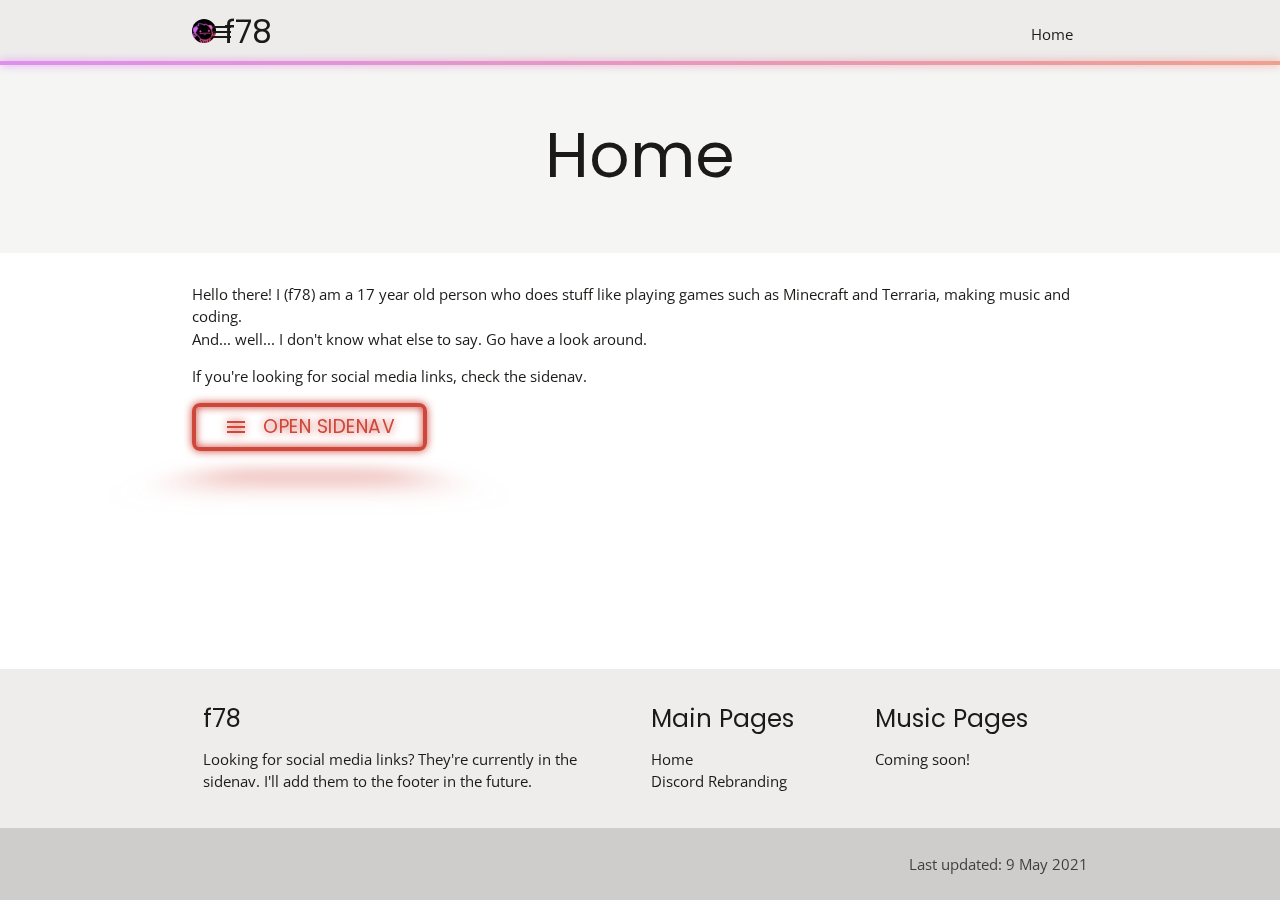
<file: index.html>
<!DOCTYPE html>
<html lang="en">
  <head>
    <meta charset="UTF-8" />
    <meta name="viewport" content="width=device-width, initial-scale=1.0" />

    <!-- Page Information -->
    <link rel="shortcut icon" href="/assets/img/favicon.png" />
    <meta name="description" content="The home page of f78's website." />
    <meta name="author" content="f78" />
    <meta name="keywords" content="f78" />
    <title>Home | f78</title>

    <meta property="og:type" content="website" />
    <meta property="og:site_name" content="f78" />
    <meta property="og:title" content="Home" />
    <meta property="og:image" content="/assets/img/favicon.png" />
    <meta name="theme-color" content="#F1EDE5" />

    <!-- Fonts -->
    <link
      rel="stylesheet"
      href="https://fonts.googleapis.com/icon?family=Material+Icons"
    />
    <link
      rel="stylesheet"
      href="https://cdnjs.cloudflare.com/ajax/libs/font-awesome/5.15.1/css/all.min.css"
    />
    <link
      href="https://fonts.googleapis.com/css2?family=Poppins:wght@600&family=Open+Sans:ital,wght@0,400;0,700;1,400;1,700&display=swap"
      rel="stylesheet"
    />

    <!-- Styling -->
    <link
      rel="stylesheet"
      href="https://cdnjs.cloudflare.com/ajax/libs/materialize/1.0.0/css/materialize.min.css"
    />
    <link rel="stylesheet" href="/assets/css/style.css" />

    <!-- Themes -->
    <link rel="stylesheet" href="/assets/css/themes/neon-auto.css" disabled />
    <link rel="stylesheet" href="/assets/css/themes/neon-dark.css" disabled />
    <link rel="stylesheet" href="/assets/css/themes/neon-light.css" disabled />
    <link rel="stylesheet" href="/assets/css/themes/fancy-dark.css" disabled />

    <link rel="stylesheet" href="/assets/css/themes/neon-auto.css" id="theme-custom" disabled />

    <!-- JavaScript -->
    <script defer src="https://code.jquery.com/jquery-3.5.1.min.js"></script>
    <script
      defer
      src="https://cdnjs.cloudflare.com/ajax/libs/materialize/1.0.0/js/materialize.min.js"
    ></script>
    <script defer src="/assets/js/main.js"></script>
  </head>

  <body>
    <!-- Navigation bar and related - I know this formatting is kind of a mess, I'm working on it -->
    <div class="navbar-fixed">
      <nav>
        <div class="nav-wrapper container">
          <a href="/" class="brand-logo"
            ><img src="/assets/img/favicon.png" alt="f78" class="circle" />
            f78</a
          >
          <ul class="right hide-on-med-and-down">
            <li><a href="/" class="waves-effect">Home</a></li>
          </ul>

          <a
            class="sidenav-trigger show-on-large waves-effect"
            href="javascript:void(0)"
            data-target="sidenav"
          >
            <i class="material-icons">menu</i>
          </a>
        </div>
      </nav>
    </div>
    <ul id="sidenav" class="sidenav">
      <li><a class="subheader">Main Pages</a></li>
      <li><a href="/" class="waves-effect">Home</a></li>
      <li>
        <a href="/dc-rebrand.html" class="waves-effect">Discord Rebranding</a>
      </li>
      <li><a class="subheader">Music pages coming soon!</a></li>
      <li><a class="subheader">External Links</a></li>
      <li>
        <a href="/go/discord.html" target="_blank" class="waves-effect"
          ><i class="fab fa-discord"></i>Discord</a
        >
      </li>
      <li>
        <a href="https://twitter.com/f78ok" target="_blank" class="waves-effect"
          ><i class="fab fa-twitter"></i>Twitter</a
        >
      </li>
      <li>
        <a
          href="https://www.youtube.com/channel/UCxZrQ03A4PA6Zw3egbAOgww"
          target="_blank"
          class="waves-effect"
          ><i class="fab fa-youtube"></i>YouTube (main)</a
        >
      </li>
      <li>
        <a
          href="https://www.youtube.com/channel/UCHJb5Aqhvs0sDs1Hy1C308Q"
          target="_blank"
          class="waves-effect"
          ><i class="fab fa-youtube"></i>YouTube (music)</a
        >
      </li>
      <li>
        <a href="https://twitch.tv/f78live" target="_blank" class="waves-effect"
          ><i class="fab fa-twitch"></i>Twitch</a
        >
      </li>
      <li>
        <a
          href="https://soundcloud.com/f78music"
          target="_blank"
          class="waves-effect"
          ><i class="fab fa-soundcloud"></i>SoundCloud</a
        >
      </li>
      <li>
        <a
          href="https://streamlabs.com/f78live/v2"
          target="_blank"
          class="waves-effect"
          ><i class="fas fa-trophy"></i>Streamlabs</a
        >
      </li>
      <li>
        <a href="https://github.com/f78ok" target="_blank" class="waves-effect"
          ><i class="fab fa-github"></i>GitHub</a
        >
      </li>
      <li>
        <a href="https://glitch.com/@f78" target="_blank" class="waves-effect"
          ><i class="fas fa-fish"></i>Glitch</a
        >
      </li>
      <li>
        <a
          href="https://drive.google.com/drive/folders/1C02PNQPptd95GZvBD4FlmkgvNLmOij6L?usp=sharing"
          target="_blank"
          class="waves-effect"
          ><i class="fab fa-google-drive"></i>Google Drive</a
        >
      </li>
      <li><a class="subheader">Preferences</a></li>
      <li>
        <a class="waves-effect -pref-appearance sidenav-close"
          ><i class="material-icons">settings_brightness</i>Appearance</a
        >
      </li>
    </ul>
    <div id="-pref-appearance" class="modal bottom-sheet">
      <div class="modal-content">
        <h4>Appearance Preferences</h4>
        <p>Change preferences regarding this website&apos;s appearance here.</p>
        <table>
          <tbody>
            <tr>
              <td>
                <p>Theme</p>
              </td>
              <td>
                <select id="-pref-appearance-theme">
                  <option value="neon-auto">Neon Auto (default)</option>
                  <option value="neon-dark">Neon Dark</option>
                  <option value="neon-light">Neon Light</option>
                  <option value="fancy-dark">Fancy Dark</option>
                  <option value="custom">Custom</option>
                </select>
              </td>
            </tr>
            <tr id="-pref-appearance-custom">
              <td>
                <p>Custom theme URL</p>
              </td>
              <td><input type="url" id="-pref-appearance-url" /></td>
            </tr>
            <tr>
              <td>
                <p id="-pref-appearance-reset-message">
                  Reset appearance preferences
                </p>
              </td>
              <td>
                <button
                  class="btn orange darken-1 waves-effect"
                  id="-pref-appearance-reset"
                >
                  Reset
                </button>
              </td>
            </tr>
          </tbody>
        </table>
      </div>
      <div class="modal-footer">
        <a href="javascript:void(0)" class="modal-close waves-effect btn red"
          >Close</a
        >
      </div>
    </div>

    <!-- Content -->
    <header class="section">
      <h1 class="center">Home</h1>
      <br />
    </header>

    <main>
      <section class="section">
        <article class="container">
          <p>
            Hello there! I (f78) am a 17 year old person who does stuff like
            playing games such as Minecraft and Terraria, making music and
            coding.<br />
            And... well... I don't know what else to say. Go have a look around.
          </p>
          <p>If you're looking for social media links, check the sidenav.</p>
          <a
            href="javascript:void(0)"
            class="sidenav-trigger btn-large"
            data-target="sidenav"
            title="This button mostly exists for testing purposes."
            ><i class="material-icons left">menu</i>Open Sidenav</a
          >
        </article>
      </section>
    </main>

    <footer class="page-footer">
      <div class="container">
        <div class="row">
          <div class="col l6 s12">
            <h5>f78</h5>
            <p>
              Looking for social media links? They're currently in the sidenav.
              I'll add them to the footer in the future.
            </p>
          </div>
          <div class="col l3 s12">
            <h5>Main Pages</h5>
            <ul>
              <li><a href="/">Home</a></li>
              <li><a href="/dc-rebrand.html">Discord Rebranding</a></li>
            </ul>
          </div>
          <div class="col l3 s12">
            <h5>Music Pages</h5>
            <ul>
              <li><a href="javascript:void(0)">Coming soon!</a></li>
            </ul>
          </div>
        </div>
      </div>
      <div class="footer-copyright">
        <div class="container">
          <p class="right">Last updated: 9 May 2021</p>
        </div>
      </div>
    </footer>
  </body>
</html>
</file>
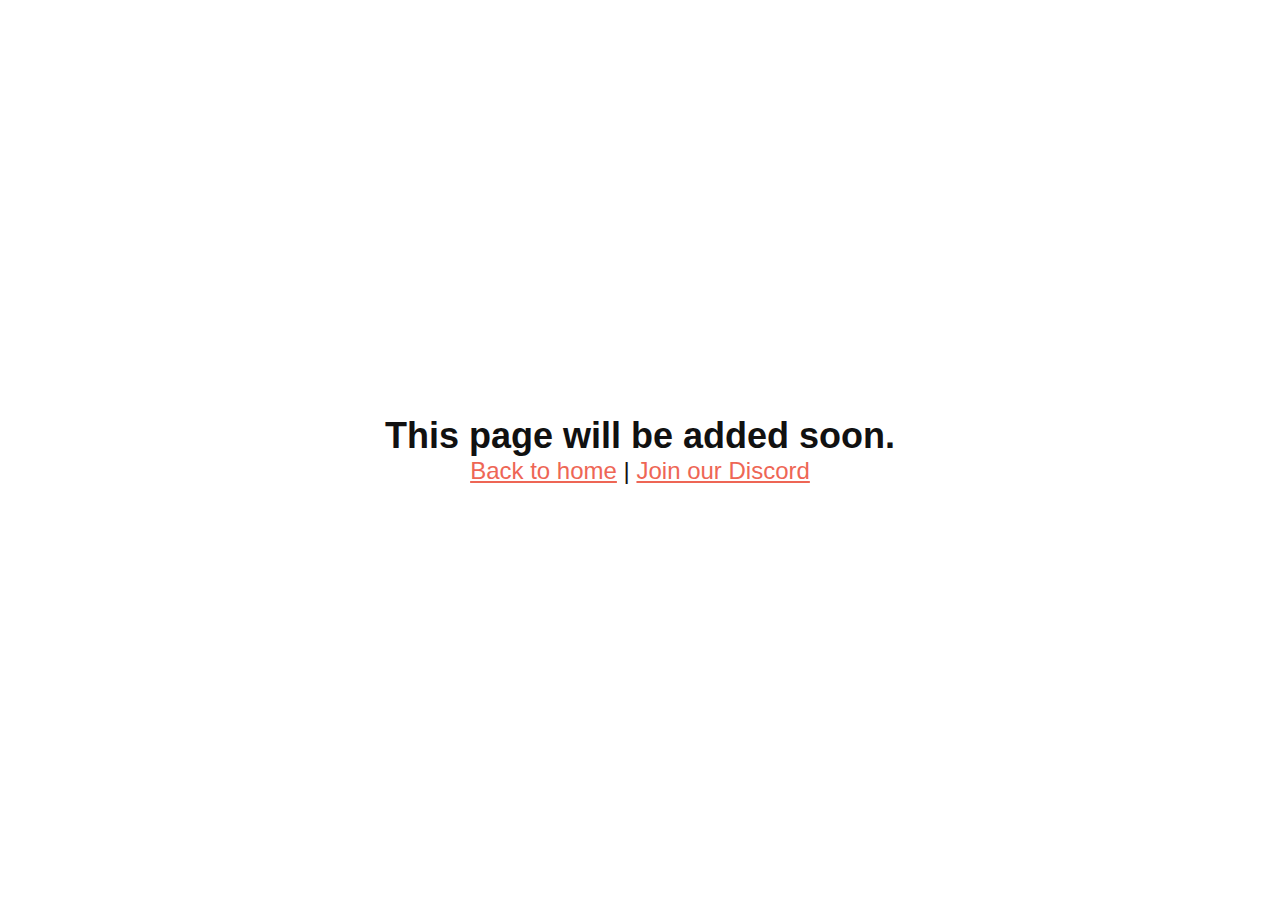
<file: dc-rebrand.html>
<!DOCTYPE html>
<html lang="en">
  <head>
    <meta charset="UTF-8" />
    <meta http-equiv="X-UA-Compatible" content="IE=edge" />
    <meta name="viewport" content="width=device-width, initial-scale=1.0" />
    <title>WIP</title>
    <link rel="stylesheet" href="/assets/css/minimal.css" />
  </head>
  <body>
    <h2>This page will be added soon.</h2>
    <p>
      <a href="/">Back to home</a> |
      <a href="/go/discord.html">Join our Discord</a>
    </p>
  </body>
</html>
</file>
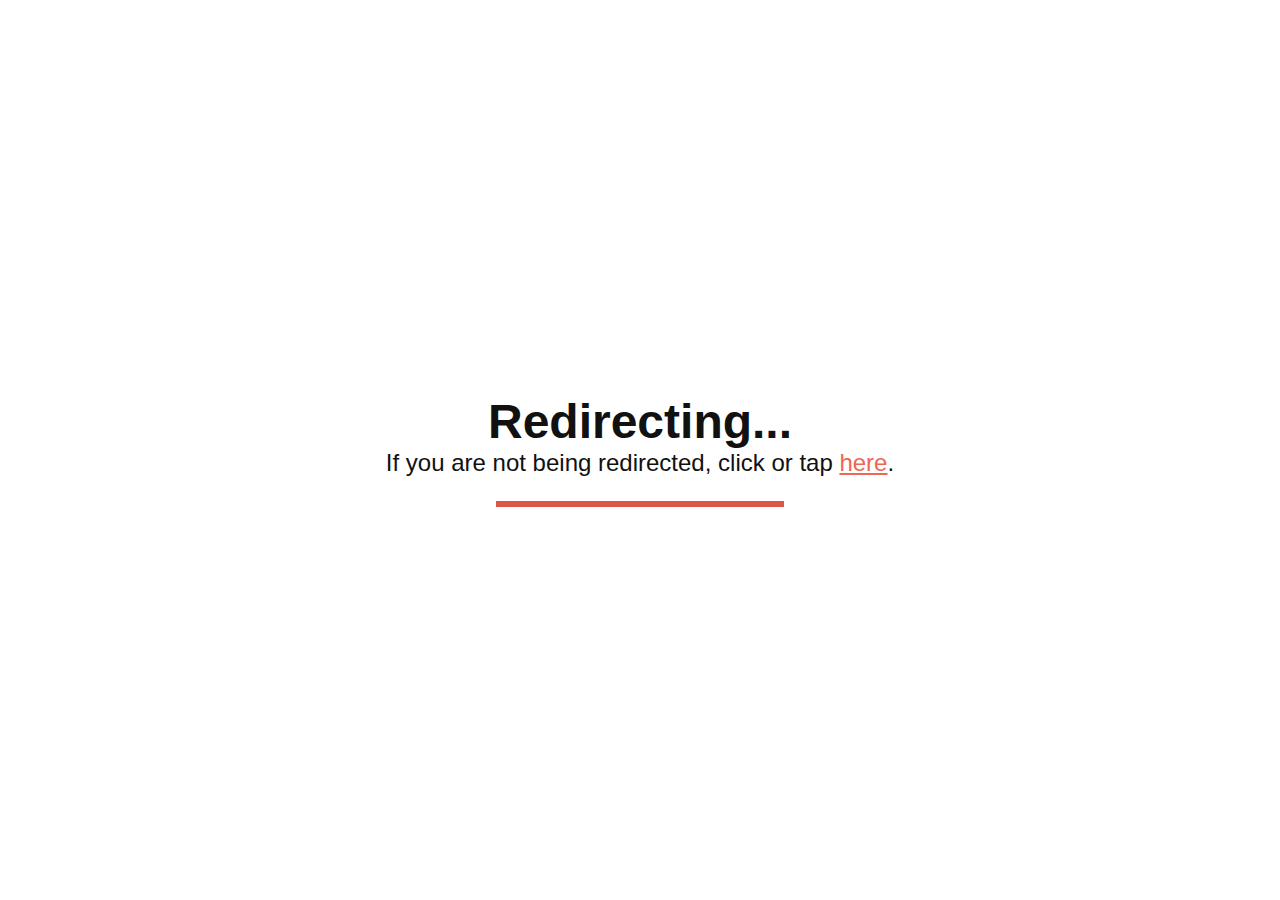
<file: go/cloud.html>
<!DOCTYPE html>
<html lang="en">
  <head>
    <meta charset="UTF-8" />
    <meta name="viewport" content="width=device-width, initial-scale=1.0" />

    <!-- Page Information -->
    <link rel="shortcut icon" href="/assets/img/favicon.png" />
    <meta name="description" content="Grab some files here." />
    <meta name="author" content="f78" />
    <meta name="keywords" content="f78" />
    <title>f78's Cloud</title>

    <meta property="og:type" content="website" />
    <meta property="og:site_name" content="f78" />
    <meta property="og:title" content="f78's Cloud" />
    <meta property="og:image" content="/assets/img/favicon.png" />
    <meta name="theme-color" content="#ce473b" />

    <!-- Styling -->
    <link rel="stylesheet" href="/assets/css/minimal.css" />

    <!-- JavaScript -->
    <script defer src="/assets/js/redirect.js"></script>
  </head>

  <body>
    <h1>Redirecting...</h1>
    <p>
      If you are not being redirected, click or tap
      <a id="target" href="https://drive.google.com/drive/folders/1C02PNQPptd95GZvBD4FlmkgvNLmOij6L?usp=sharing">here</a>.
    </p>
    <div class="progress-container">
      <div id="progress"></div>
    </div>
  </body>
</html>
</file>
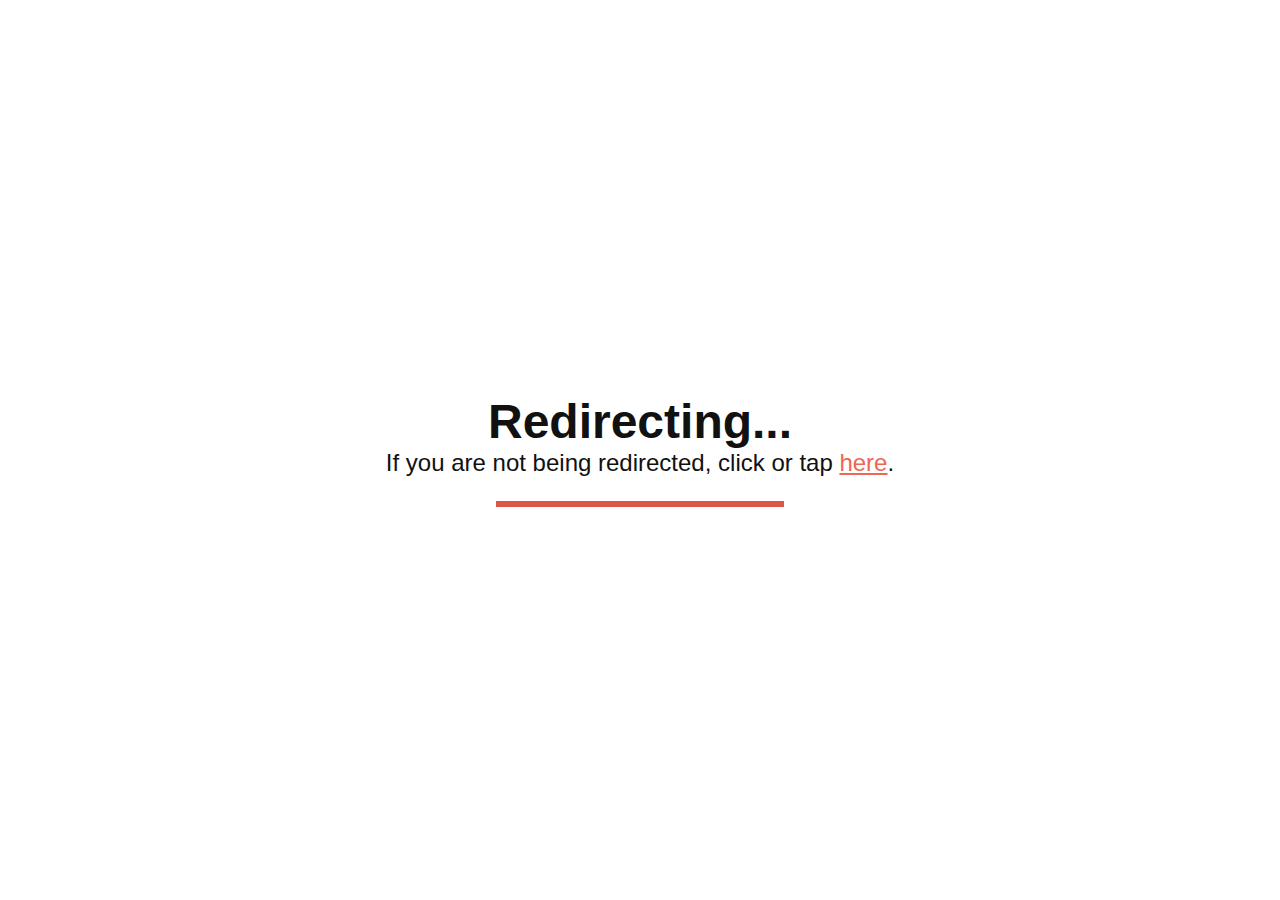
<file: go/discord.html>
<!DOCTYPE html>
<html lang="en">
  <head>
    <meta charset="UTF-8" />
    <meta name="viewport" content="width=device-width, initial-scale=1.0" />

    <!-- Page Information -->
    <link rel="shortcut icon" href="/assets/img/favicon.png" />
    <meta name="description" content="Interact with the community here!" />
    <meta name="author" content="f78" />
    <meta name="keywords" content="f78" />
    <title>f78's Community</title>

    <meta property="og:type" content="website" />
    <meta property="og:site_name" content="f78" />
    <meta property="og:title" content="f78's Community" />
    <meta property="og:image" content="/assets/img/favicon.png" />
    <meta name="theme-color" content="#F1EDE5" />

    <!-- Styling -->
    <link rel="stylesheet" href="/assets/css/minimal.css" />

    <!-- JavaScript -->
    <script defer src="/assets/js/redirect.js"></script>
  </head>

  <body>
    <h1>Redirecting...</h1>
    <p>
      If you are not being redirected, click or tap
      <a id="target" href="https://discord.gg/cVFCPfptFM">here</a>.
    </p>
    <div class="progress-container">
      <div id="progress"></div>
    </div>
  </body>
</html>
</file>
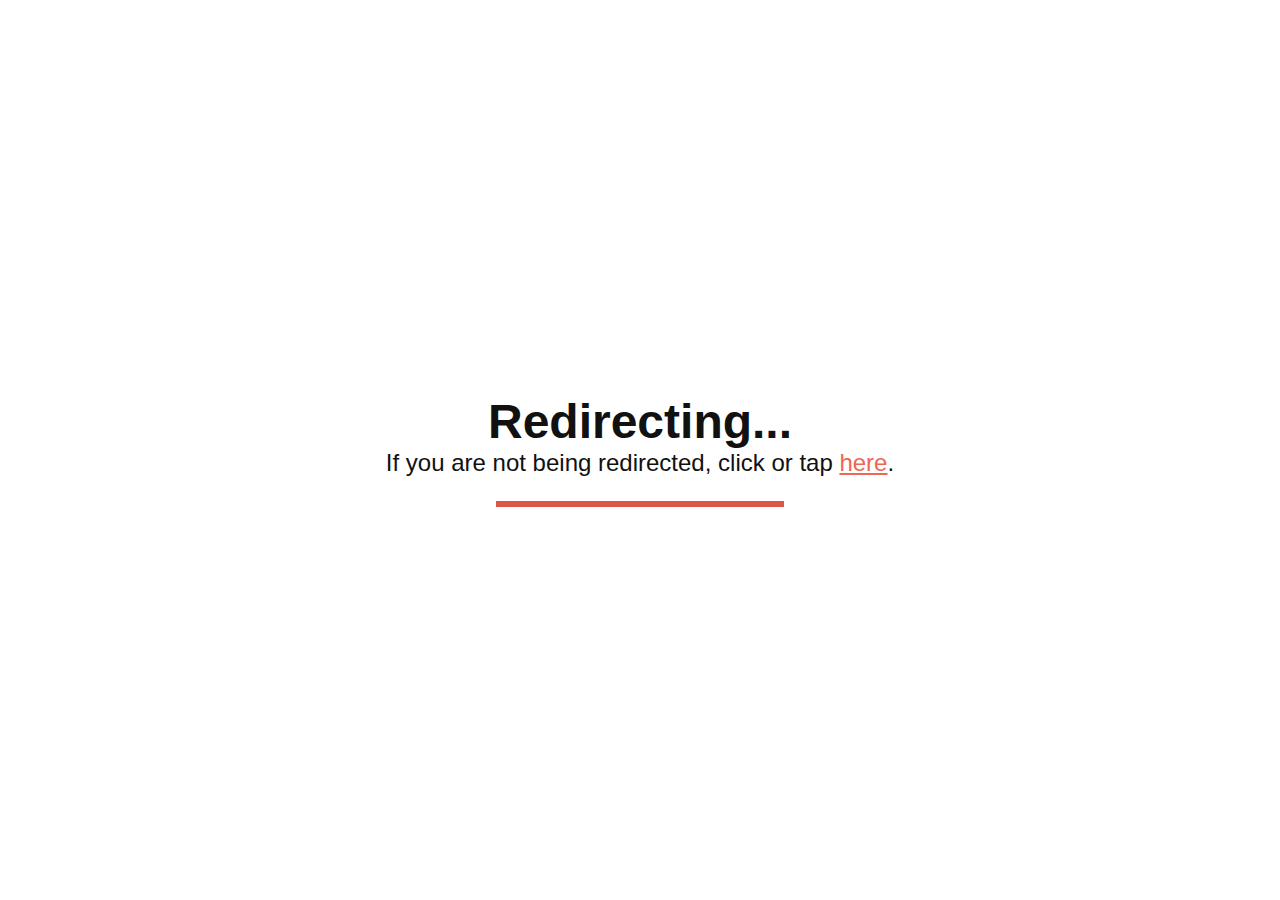
<file: go/github.html>
<!DOCTYPE html>
<html lang="en">
  <head>
    <meta charset="UTF-8" />
    <meta name="viewport" content="width=device-width, initial-scale=1.0" />

    <!-- Page Information -->
    <link rel="shortcut icon" href="/assets/img/favicon.png" />
    <meta name="description" content="Peek at my average code here." />
    <meta name="author" content="f78" />
    <meta name="keywords" content="f78" />
    <title>f78's GitHub</title>

    <meta property="og:type" content="website" />
    <meta property="og:site_name" content="f78" />
    <meta property="og:title" content="f78's GitHub" />
    <meta property="og:image" content="/assets/img/favicon.png" />
    <meta name="theme-color" content="#ce473b" />

    <!-- Styling -->
    <link rel="stylesheet" href="/assets/css/minimal.css" />

    <!-- JavaScript -->
    <script defer src="/assets/js/redirect.js"></script>
  </head>

  <body>
    <h1>Redirecting...</h1>
    <p>
      If you are not being redirected, click or tap
      <a id="target" href="https://www.github.com/f78ok">here</a>.
    </p>
    <div class="progress-container">
      <div id="progress"></div>
    </div>
  </body>
</html>
</file>
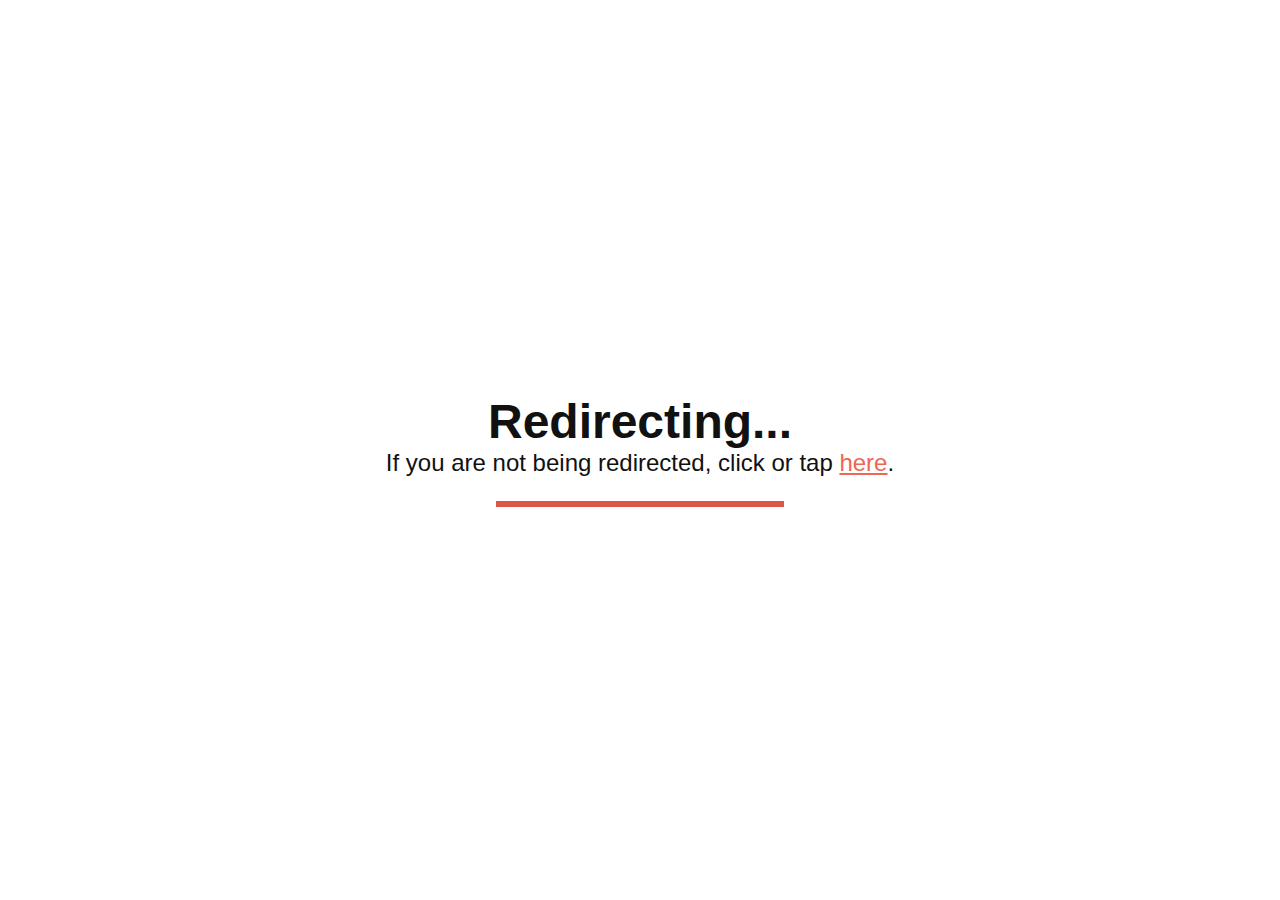
<file: go/glitch.html>
<!DOCTYPE html>
<html lang="en">
  <head>
    <meta charset="UTF-8" />
    <meta name="viewport" content="width=device-width, initial-scale=1.0" />

    <!-- Page Information -->
    <link rel="shortcut icon" href="/assets/img/favicon.png" />
    <meta name="description" content="Peek at my average code here." />
    <meta name="author" content="f78" />
    <meta name="keywords" content="f78" />
    <title>f78's Glitch</title>

    <meta property="og:type" content="website" />
    <meta property="og:site_name" content="f78" />
    <meta property="og:title" content="f78's Glitch" />
    <meta property="og:image" content="/assets/img/favicon.png" />
    <meta name="theme-color" content="#ce473b" />

    <!-- Styling -->
    <link rel="stylesheet" href="/assets/css/minimal.css" />

    <!-- JavaScript -->
    <script defer src="/assets/js/redirect.js"></script>
  </head>

  <body>
    <h1>Redirecting...</h1>
    <p>
      If you are not being redirected, click or tap
      <a id="target" href="https://www.glitch.com/@f78ok">here</a>.
    </p>
    <div class="progress-container">
      <div id="progress"></div>
    </div>
  </body>
</html>
</file>
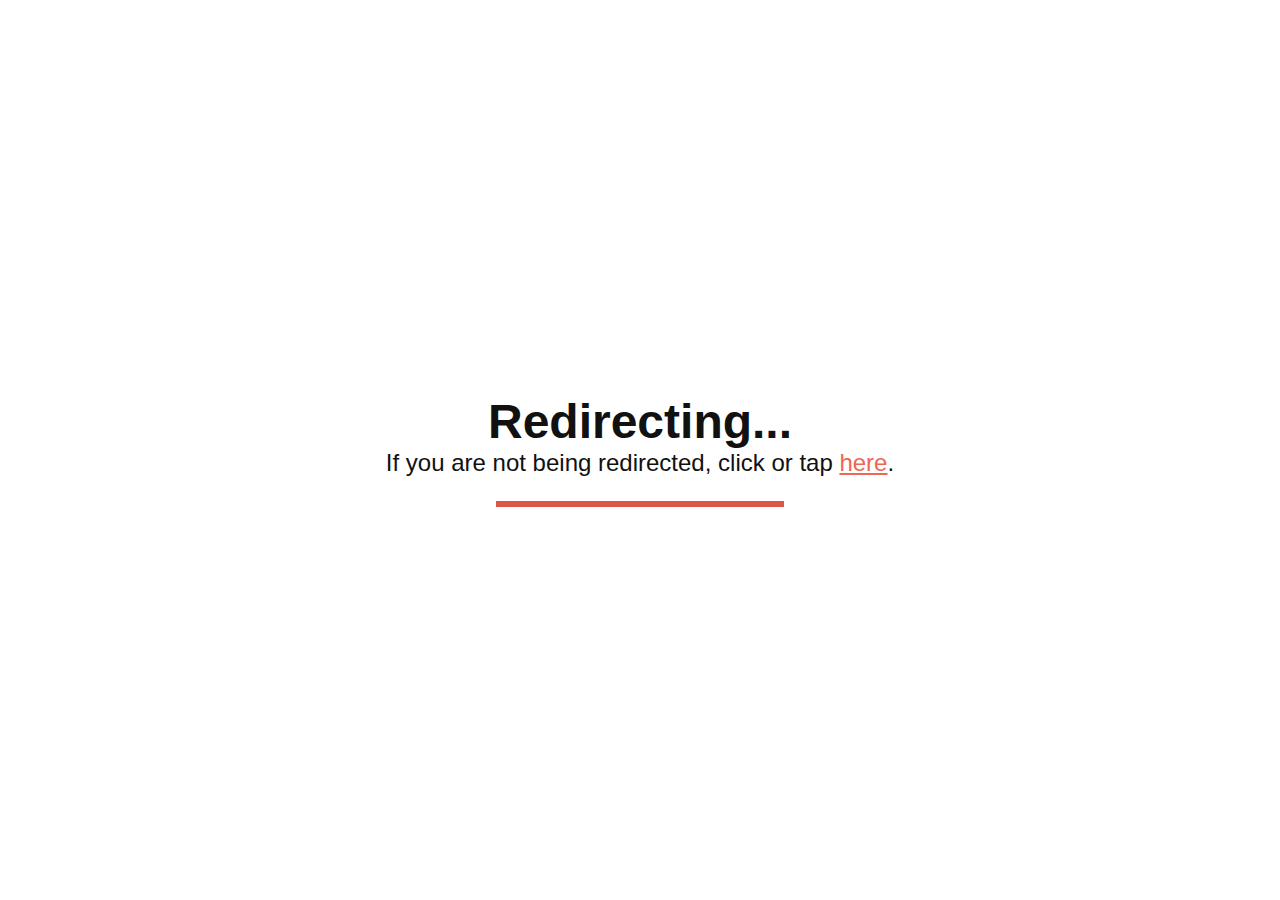
<file: go/instagram.html>
<!DOCTYPE html>
<html lang="en">
  <head>
    <meta charset="UTF-8" />
    <meta name="viewport" content="width=device-width, initial-scale=1.0" />

    <!-- Page Information -->
    <link rel="shortcut icon" href="/assets/img/favicon.png" />
    <meta name="description" content="I (try to) upload pictures here weekly." />
    <meta name="author" content="f78" />
    <meta name="keywords" content="f78" />
    <title>f78's Instagram</title>

    <meta property="og:type" content="website" />
    <meta property="og:site_name" content="f78" />
    <meta property="og:title" content="f78's Instagram" />
    <meta property="og:image" content="/assets/img/favicon.png" />
    <meta name="theme-color" content="#ce473b" />

    <!-- Styling -->
    <link rel="stylesheet" href="/assets/css/minimal.css" />

    <!-- JavaScript -->
    <script defer src="/assets/js/redirect.js"></script>
  </head>

  <body>
    <h1>Redirecting...</h1>
    <p>
      If you are not being redirected, click or tap
      <a id="target" href="https://www.instagram.com/f78pics">here</a>.
    </p>
    <div class="progress-container">
      <div id="progress"></div>
    </div>
  </body>
</html>
</file>
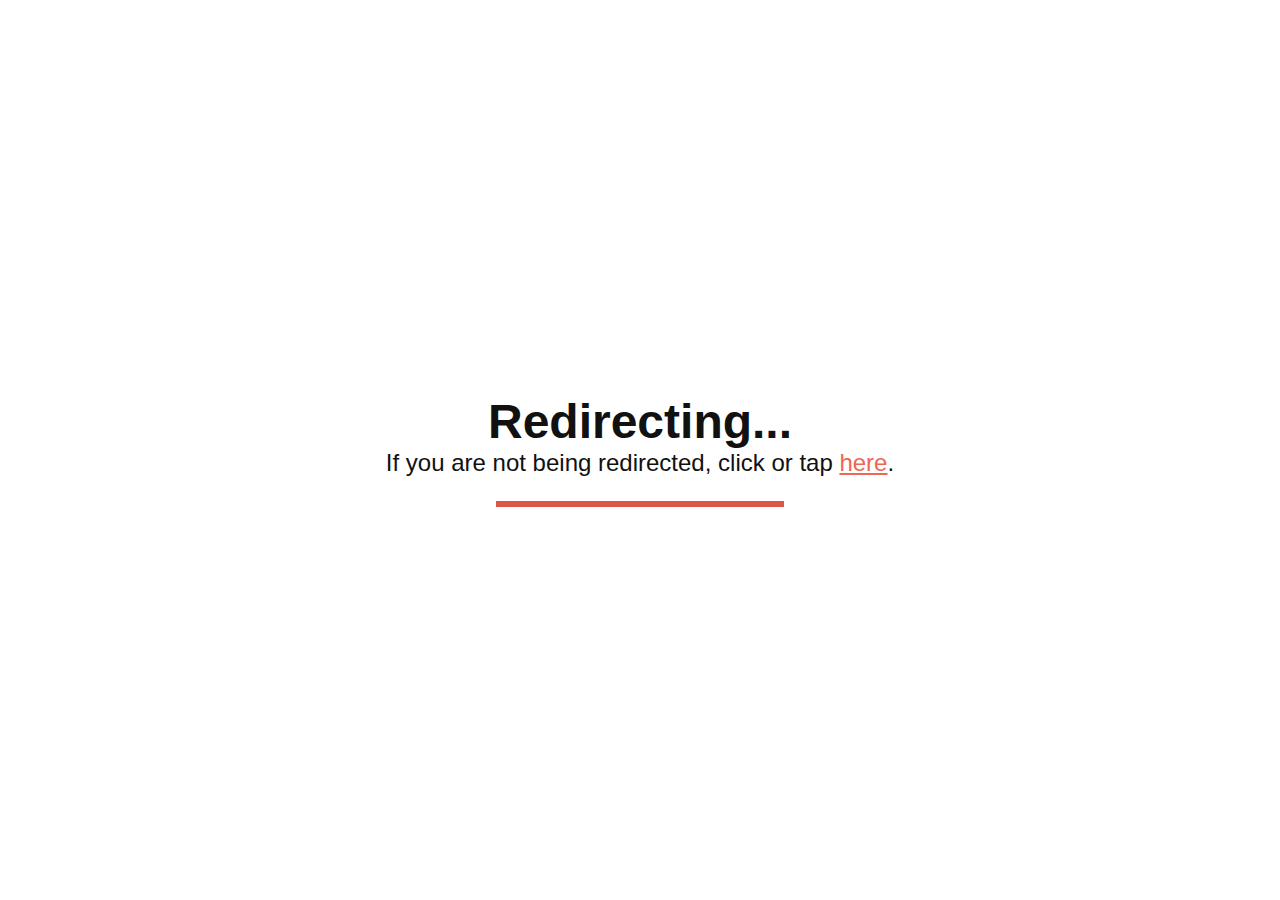
<file: go/soundcloud.html>
<!DOCTYPE html>
<html lang="en">
  <head>
    <meta charset="UTF-8" />
    <meta name="viewport" content="width=device-width, initial-scale=1.0" />

    <!-- Page Information -->
    <link rel="shortcut icon" href="/assets/img/favicon.png" />
    <meta name="description" content="Come over here for some vibes." />
    <meta name="author" content="f78" />
    <meta name="keywords" content="f78" />
    <title>f78's Music</title>

    <meta property="og:type" content="website" />
    <meta property="og:site_name" content="f78" />
    <meta property="og:title" content="f78's Music" />
    <meta property="og:image" content="/assets/img/favicon.png" />
    <meta name="theme-color" content="#ce473b" />

    <!-- Styling -->
    <link rel="stylesheet" href="/assets/css/minimal.css" />

    <!-- JavaScript -->
    <script defer src="/assets/js/redirect.js"></script>
  </head>

  <body>
    <h1>Redirecting...</h1>
    <p>
      If you are not being redirected, click or tap
      <a id="target" href="https://www.soundcloud.com/f78music">here</a>.
    </p>
    <div class="progress-container">
      <div id="progress"></div>
    </div>
  </body>
</html>
</file>
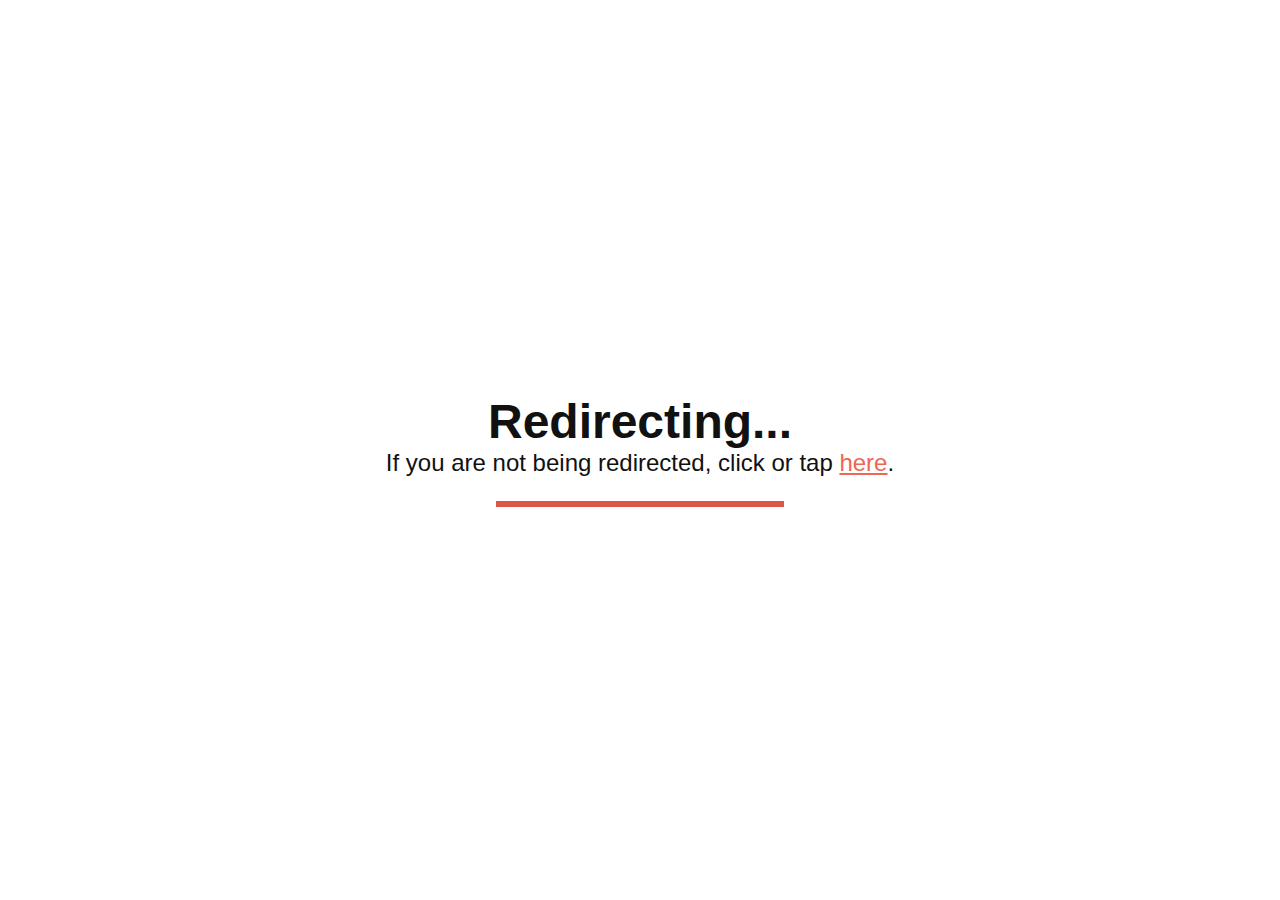
<file: go/twitch.html>
<!DOCTYPE html>
<html lang="en">
  <head>
    <meta charset="UTF-8" />
    <meta name="viewport" content="width=device-width, initial-scale=1.0" />

    <!-- Page Information -->
    <link rel="shortcut icon" href="/assets/img/favicon.png" />
    <meta name="description" content="Subscribe for the occasional streams." />
    <meta name="author" content="f78" />
    <meta name="keywords" content="f78" />
    <title>f78's Twitch</title>

    <meta property="og:type" content="website" />
    <meta property="og:site_name" content="f78" />
    <meta property="og:title" content="f78's Twitch" />
    <meta property="og:image" content="/assets/img/favicon.png" />
    <meta name="theme-color" content="#ce473b" />

    <!-- Styling -->
    <link rel="stylesheet" href="/assets/css/minimal.css" />

    <!-- JavaScript -->
    <script defer src="/assets/js/redirect.js"></script>
  </head>

  <body>
    <h1>Redirecting...</h1>
    <p>
      If you are not being redirected, click or tap
      <a id="target" href="https://www.twitch.tv/f78Live">here</a>.
    </p>
    <div class="progress-container">
      <div id="progress"></div>
    </div>
  </body>
</html>
</file>
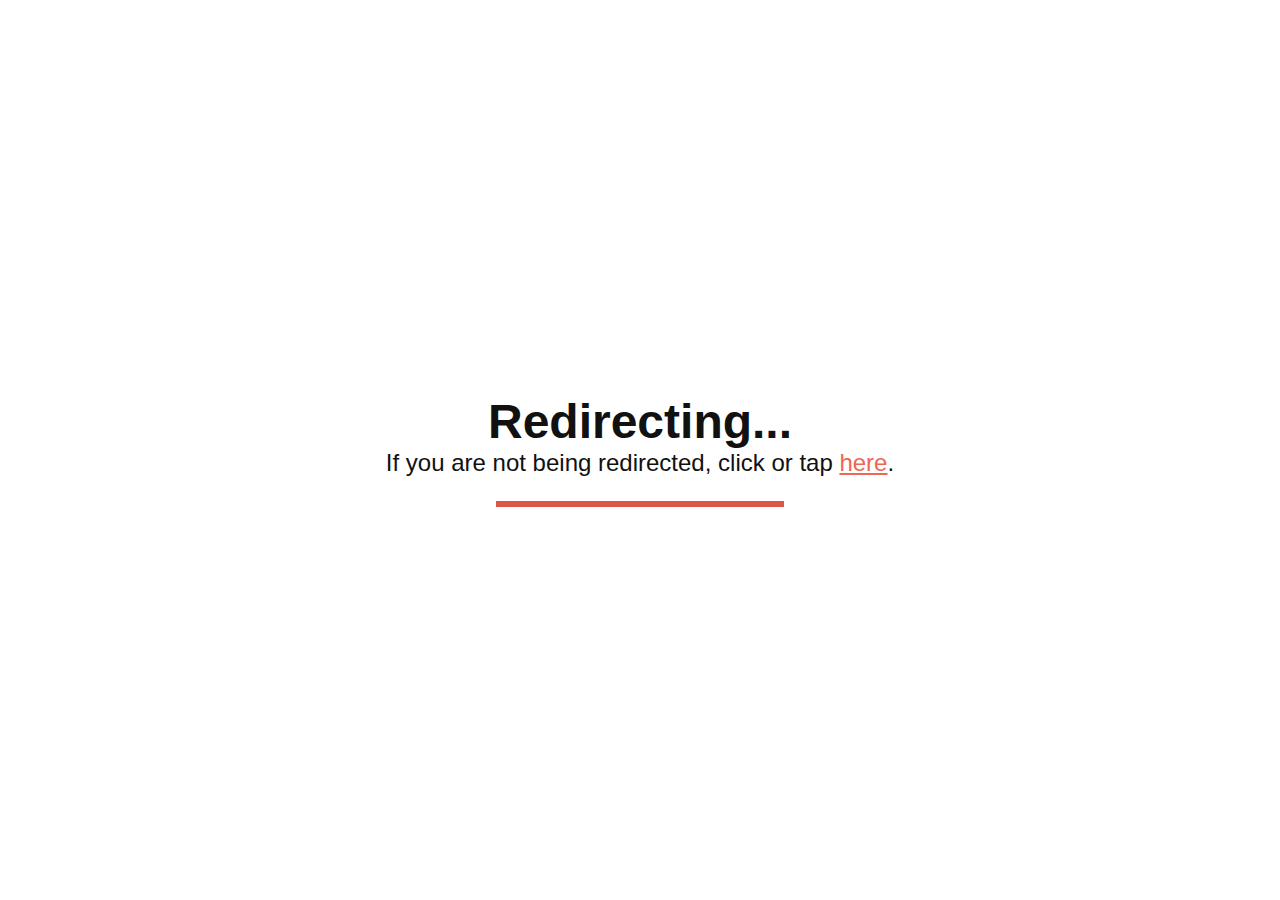
<file: go/twitter.html>
<!DOCTYPE html>
<html lang="en">
  <head>
    <meta charset="UTF-8" />
    <meta name="viewport" content="width=device-width, initial-scale=1.0" />

    <!-- Page Information -->
    <link rel="shortcut icon" href="/assets/img/favicon.png" />
    <meta name="description" content="Follow for f78-related news and moments!" />
    <meta name="author" content="f78" />
    <meta name="keywords" content="f78" />
    <title>f78 on Twitter</title>

    <meta property="og:type" content="website" />
    <meta property="og:site_name" content="f78" />
    <meta property="og:title" content="f78 on Twitter" />
    <meta property="og:image" content="/assets/img/favicon.png" />
    <meta name="theme-color" content="#ce473b" />

    <!-- Styling -->
    <link rel="stylesheet" href="/assets/css/minimal.css" />

    <!-- JavaScript -->
    <script defer src="/assets/js/redirect.js"></script>
  </head>

  <body>
    <h1>Redirecting...</h1>
    <p>
      If you are not being redirected, click or tap
      <a id="target" href="https://twitter.com/f78ok">here</a>.
    </p>
    <div class="progress-container">
      <div id="progress"></div>
    </div>
  </body>
</html>
</file>
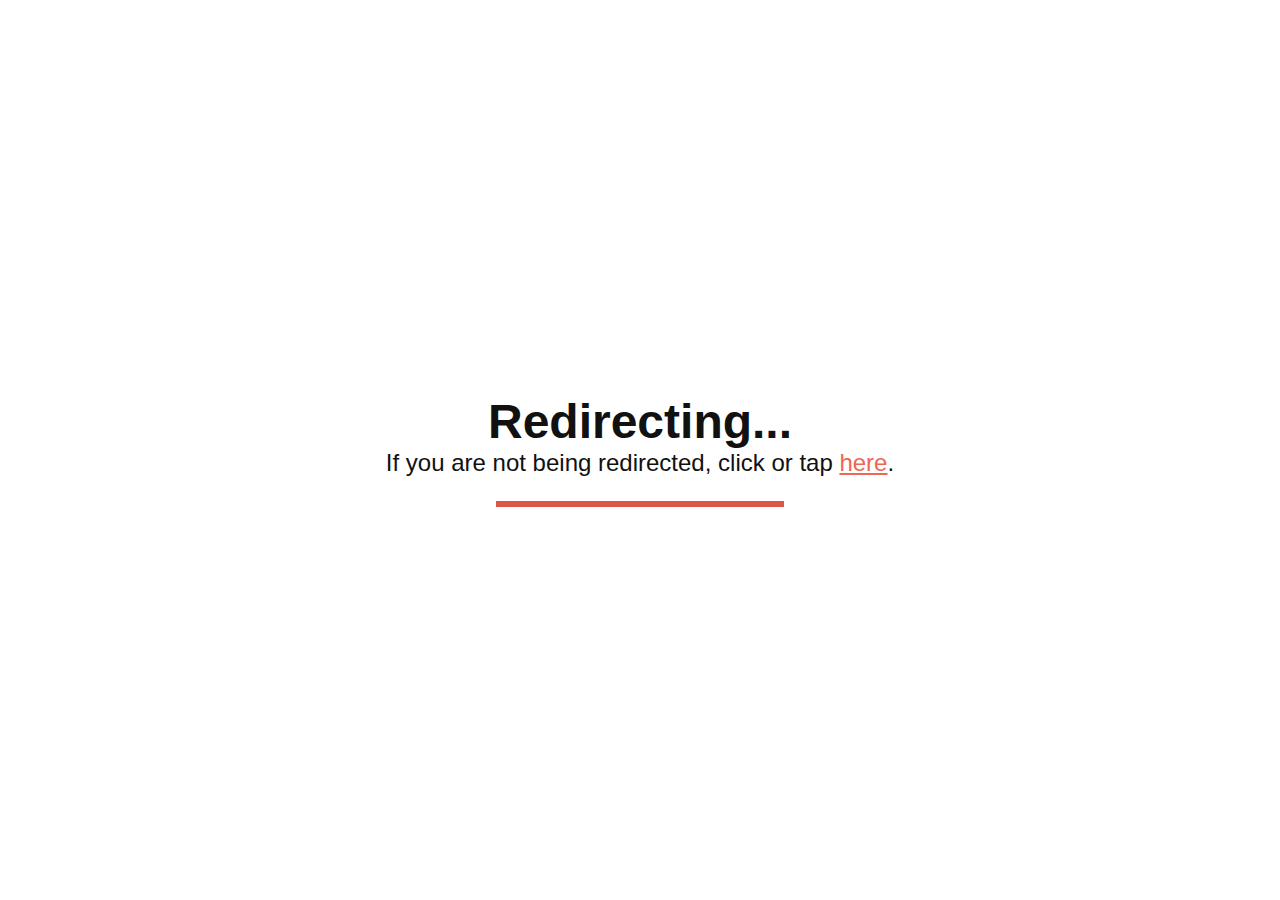
<file: go/youtube.html>
<!DOCTYPE html>
<html lang="en">
  <head>
    <meta charset="UTF-8" />
    <meta name="viewport" content="width=device-width, initial-scale=1.0" />

    <!-- Page Information -->
    <link rel="shortcut icon" href="/assets/img/favicon.png" />
    <meta name="description" content="Subscribe for the funny." />
    <meta name="author" content="f78" />
    <meta name="keywords" content="f78" />
    <title>f78's YouTube Channel</title>

    <meta property="og:type" content="website" />
    <meta property="og:site_name" content="f78" />
    <meta property="og:title" content="f78's YouTube Channel" />
    <meta property="og:image" content="/assets/img/favicon.png" />
    <meta name="theme-color" content="#ce473b" />

    <!-- Styling -->
    <link rel="stylesheet" href="/assets/css/minimal.css" />

    <!-- JavaScript -->
    <script defer src="/assets/js/redirect.js"></script>
  </head>

  <body>
    <h1>Redirecting...</h1>
    <p>
      If you are not being redirected, click or tap
      <a id="target" href="https://www.youtube.com/channel/UCxZrQ03A4PA6Zw3egbAOgww">here</a>.
    </p>
    <div class="progress-container">
      <div id="progress"></div>
    </div>
  </body>
</html>
</file>
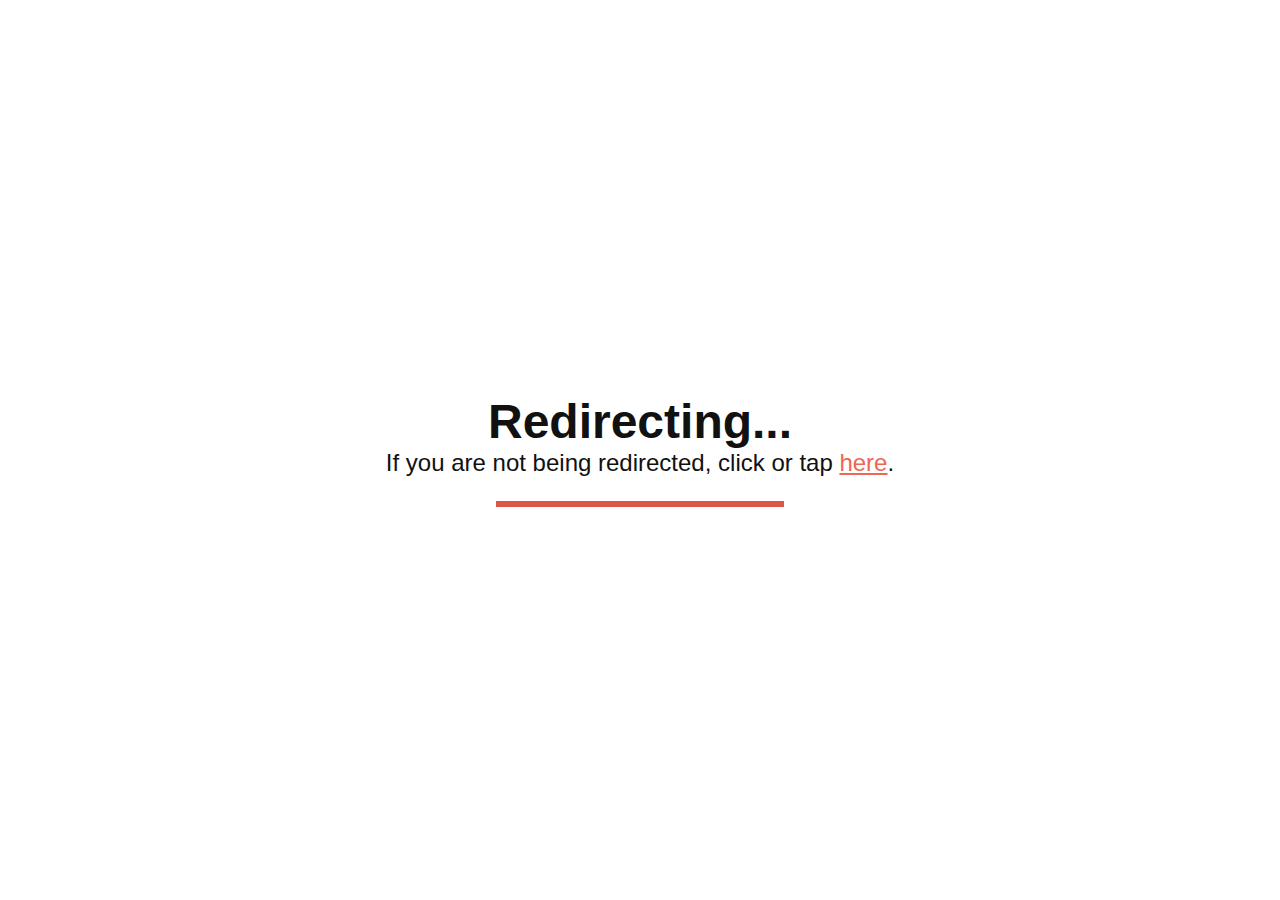
<file: go/ytmusic.html>
<!DOCTYPE html>
<html lang="en">
  <head>
    <meta charset="UTF-8" />
    <meta name="viewport" content="width=device-width, initial-scale=1.0" />

    <!-- Page Information -->
    <link rel="shortcut icon" href="/assets/img/favicon.png" />
    <meta name="description" content="Subscribe for the vibes." />
    <meta name="author" content="f78" />
    <meta name="keywords" content="f78" />
    <title>f78's Music Channel</title>

    <meta property="og:type" content="website" />
    <meta property="og:site_name" content="f78" />
    <meta property="og:title" content="f78's Music Channel" />
    <meta property="og:image" content="/assets/img/favicon.png" />
    <meta name="theme-color" content="#ce473b" />

    <!-- Styling -->
    <link rel="stylesheet" href="/assets/css/minimal.css" />

    <!-- JavaScript -->
    <script defer src="/assets/js/redirect.js"></script>
  </head>

  <body>
    <h1>Redirecting...</h1>
    <p>
      If you are not being redirected, click or tap
      <a id="target" href="https://www.youtube.com/channel/UCHJb5Aqhvs0sDs1Hy1C308Q">here</a>.
    </p>
    <div class="progress-container">
      <div id="progress"></div>
    </div>
  </body>
</html>
</file>
<file: assets/css/style.css>
/* Default theme variables */
:root {
  /* The body's background colour. */
  --body: #393837;
  /* The main background colour. */
  --background: #393837;
  /* The body's background image. */
  --background-image: none;
  /* The text colour. */
  --text: #efeeed;
  /* The colour of the header. */
  --header: #4c4b4a;
  /* The colour of the navigation bar. */
  --nav: #292827f0;
  /* The colour of the footer. */
  --footer: #292827;
  /* The colour for things like the menu (sidenav) and popups (modals) */
  --popup: #323130;
  /* The background colour of dropdowns. */
  --dropdown: #434241;
  /* The default colour for elements like buttons. */
  --accent: #da444f;
}

/* Main */
body {
  font-family: "Open Sans", -apple-system, BlinkMacSystemFont, "Segoe UI",
    Roboto, Oxygen, Ubuntu, Cantarell, "Helvetica Neue", sans-serif;
  background-color: var(--body);
  color: var(--text);
  background-image: var(--background-image, none);
  background-position: center;
  background-attachment: fixed;
  background-size: cover;
  background-repeat: no-repeat;
  word-wrap: break-word;
  word-break: break-word;

  display: flex;
  min-height: 100vh;
  flex-direction: column;
}

main {
  background-color: var(--background);
  /* Forces the footer to be at the bottom of the screen for small pages */
  flex: 1 0 auto;
}

header {
  background-color: var(--header);
}

/* Navbar */
nav {
  background-color: var(--nav);
}

nav a {
  color: var(--text) !important;
}

nav a.sidenav-trigger {
  width: 60px;
  text-align: center;
  margin-left: 0;
}

.brand-logo img {
  height: 24px;
}

/* Footer */
.page-footer {
  background-color: var(--footer);
  color: inherit;
}

.page-footer a {
  color: inherit;
}

.page-footer .footer-copyright {
  background-color: #0002;
}

.page-footer .footer-copyright p {
  color: var(--text);
  opacity: 0.8;
}

/* Text */
h1,
h2,
h3,
h4,
h5,
h6,
.brand-logo,
.sidenav .subheader,
.btn,
.btn-small,
.btn-large {
  font-family: Poppins, sans-serif;
}

a[target="_blank"]::after {
  margin: 0 0.5em;
  content: "\f35d";
  font-family: "Font Awesome 5 Free";
  font-weight: 900;
  opacity: 35%;
  font-size: 0.8em;
  vertical-align: top;
}

/* Buttons */
.btn,
.btn-large,
.btn-small,
.btn:hover,
.btn-large:hover,
.btn-small:hover,
.btn:active,
.btn-large:active,
.btn-small:active,
.btn:focus,
.btn-large:focus,
.btn-small:focus {
  background: var(--accent);
}

.btn-large {
  border-radius: 8px;
  font-size: 1.25rem;
}

/* Sidenav */
.sidenav {
  background-color: var(--popup);
  height: 100% !important;
}

.sidenav a,
.sidenav i.material-icons,
.sidenav i.fas,
.sidenav i.fab {
  color: inherit !important;
}

.sidenav .subheader {
  opacity: 50%;
  margin-top: 6px;
}

.sidenav a:not(.subheader) {
  padding-left: 48px;
}

.sidenav i.fas,
.sidenav i.fab {
  font-size: 24px;
}

/* Overrides for modals */
.modal {
  background-color: var(--popup);
}

.modal .modal-footer {
  background-color: transparent;
}

.modal.bottom-sheet,
.modal.bottom-sheet .modal-footer {
  max-height: 75%;
  text-align: center;
}

/* (may need reworking) */
.modal table {
  max-width: 600px;
  margin: auto;
  table-layout: fixed;
}

.modal tr {
  border-bottom: none;
}

.modal td {
  padding: 5px;
  text-align: center;
}

.modal td p {
  text-align: left;
  margin: 0;
}

.modal td label {
  justify-content: center;
  color: var(--text);
}

/* Overrides for form elements */
input,
input:disabled {
  color: inherit !important;
}

.select-dropdown {
  color: inherit;
}

.select-wrapper .caret {
  fill: #9e9e9e;
}

.dropdown-content {
  background-color: var(--dropdown);
  max-height: 25vh;
}

.dropdown-content li {
  min-height: unset;
}

.dropdown-content li > span {
  padding: 8px 16px;
  color: var(--text);
}
</file>
<file: assets/css/themes/neon-auto.css>
@import url("base/neon.css");

:root {
  /* The body's background colour. */
  --body: hsl(30, 5%, 6%);
  /* The main background colour. */
  --background: transparent;
  /* The body's background image. */
  --background-image: none;
  /* The text colour. */
  --text: hsl(30, 5%, 90%);
  /* The colour of the header. */
  --header: hsl(30, 5%, 7%);
  /* The colour of the navigation bar. */
  --nav: hsla(30, 5%, 10%, 0.95);
  /* The colour of the footer. */
  --footer: hsla(30, 5%, 8%);
  /* The colour for things like the menu (sidenav) and popups (modals) */
  --popup: hsl(30, 5%, 9%);
  /* The background colour of dropdowns. */
  --dropdown: hsl(30, 5%, 12%);

  --accent: hsl(5, 64%, 56%);

  /* Theme-specific variables */
  --gradient-a: hsl(280, 45%, 60%);
  --gradient-b: hsl(10, 45%, 60%);
  --gradient-size: 4px;
  --gradient-glow-size: 4px;
  --gradient-glow-amt: 83%;
}

@media (prefers-color-scheme: light) {
  :root {
    /* The body's background colour. */
    --body: hsl(30, 5%, 100%);
    /* The main background colour. */
    --background: transparent;
    /* The body's background image. */
    --background-image: none;
    /* The text colour. */
    --text: hsl(30, 5%, 10%);
    /* The colour of the header. */
    --header: hsl(30, 5%, 96%);
    /* The colour of the navigation bar. */
    --nav: hsla(30, 5%, 92%, 0.95);
    /* The colour of the footer. */
    --footer: hsla(30, 5%, 93%);
    /* The colour for things like the menu (sidenav) and popups (modals) */
    --popup: hsl(30, 5%, 95%);
    /* The background colour of dropdowns. */
    --dropdown: hsl(30, 5%, 100%);

    --accent: hsl(5, 60%, 52%);

    /* Theme-specific variables */
    --gradient-a: hsl(290, 75%, 75%);
    --gradient-b: hsl(10, 75%, 75%);
    --gradient-size: 4px;
    --gradient-glow-size: 4px;
    --gradient-glow-amt: 100%;
  }
}
</file>
<file: assets/css/themes/neon-dark.css>
@import url("base/neon.css");

:root {
    /* The body's background colour. */
    --body: hsl(30, 5%, 6%);
    /* The main background colour. */
    --background: transparent;
    /* The body's background image. */
    --background-image: none;
    /* The text colour. */
    --text: hsl(30, 5%, 90%);
    /* The colour of the header. */
    --header: hsl(30, 5%, 7%);
    /* The colour of the navigation bar. */
    --nav: hsla(30, 5%, 10%, 0.95);
    /* The colour of the footer. */
    --footer: hsla(30, 5%, 8%);
    /* The colour for things like the menu (sidenav) and popups (modals) */
    --popup: hsl(30, 5%, 9%);
    /* The background colour of dropdowns. */
    --dropdown: hsl(30, 5%, 12%);

    --accent: hsl(5, 64%, 56%);

    /* Theme-specific variables */
    --gradient-a: #a06ac8;
    --gradient-b: #c86f6a;
    --gradient-size: 4px;
    --gradient-glow-size: 4px;
    --gradient-glow-amt: 83%;
}
</file>
<file: assets/css/themes/neon-light.css>
@import url("base/neon.css");

:root {
    /* The body's background colour. */
    --body: hsl(30, 5%, 100%);
    /* The main background colour. */
    --background: transparent;
    /* The body's background image. */
    --background-image: none;
    /* The text colour. */
    --text: hsl(30, 5%, 10%);
    /* The colour of the header. */
    --header: hsl(30, 5%, 96%);
    /* The colour of the navigation bar. */
    --nav: hsla(30, 5%, 92%, 0.95);
    /* The colour of the footer. */
    --footer: hsla(30, 5%, 93%);
    /* The colour for things like the menu (sidenav) and popups (modals) */
    --popup: hsl(30, 5%, 95%);
    /* The background colour of dropdowns. */
    --dropdown: hsl(30, 5%, 100%);

    --accent: hsl(5, 60%, 52%);

    /* Theme-specific variables */
    --gradient-a: hsl(290, 75%, 75%);
    --gradient-b: hsl(10, 75%, 75%);
    --gradient-size: 4px;
    --gradient-glow-size: 4px;
    --gradient-glow-amt: 100%;
}
</file>
<file: assets/css/themes/fancy-dark.css>
:root {
  /* The body's background colour. */
  --body: #2c2b2a;
  /* The main background colour. */
  --background: #0007;
  /* The body's background image. */
  --background-image: url("/assets/img/720.png");
  /* The text colour. */
  --text: #efeeed;
  /* The colour of the header. */
  --header: #0003;
  /* The colour of the navigation bar. */
  --nav: #1f1e1df0;
  /* The colour of the footer. */
  --footer: #0009;
  /* The colour for things like the menu (sidenav) and popups (modals) */
  --popup: #292827;
  /* The background colour of dropdowns. */
  --dropdown: #333231;
}

header {
  text-shadow: 1px 1px 10px #0006;
}
</file>
<file: assets/css/minimal.css>
/* Styling for minimal pages (such as redirects) */

/* Main */
* {
  margin: 0;
  padding: 0;
}

body {
  background: #121110;
  color: #dfdedd;
  text-align: center;
  font-family: -apple-system, BlinkMacSystemFont, "Segoe UI", Roboto, Oxygen,
    Ubuntu, Cantarell, "Open Sans", "Helvetica Neue", sans-serif;
  display: flex;
  flex-direction: column;
  align-items: center;
  justify-content: center;
  height: 100vh;
  font-size: 16px;
}

a {
  color: #e65;
}

/* Progress bar */
.progress-container {
  background: #1f1e1d;
  margin-top: 1em;
  width: 90%;
  max-width: 12em;
  height: 0.25em;
}

.progress-container #progress {
  background: #d54;
  width: 0%;
  height: 100%;
}

/* Media queries */
@media (min-width: 768px) {
  body {
    font-size: 20px;
  }
}

@media (min-width: 1280px) {
  body {
    font-size: 24px;
  }
}

@media (prefers-color-scheme: light) {
  body {
    background: #fff;
    color: #111;
  }
}
</file>
